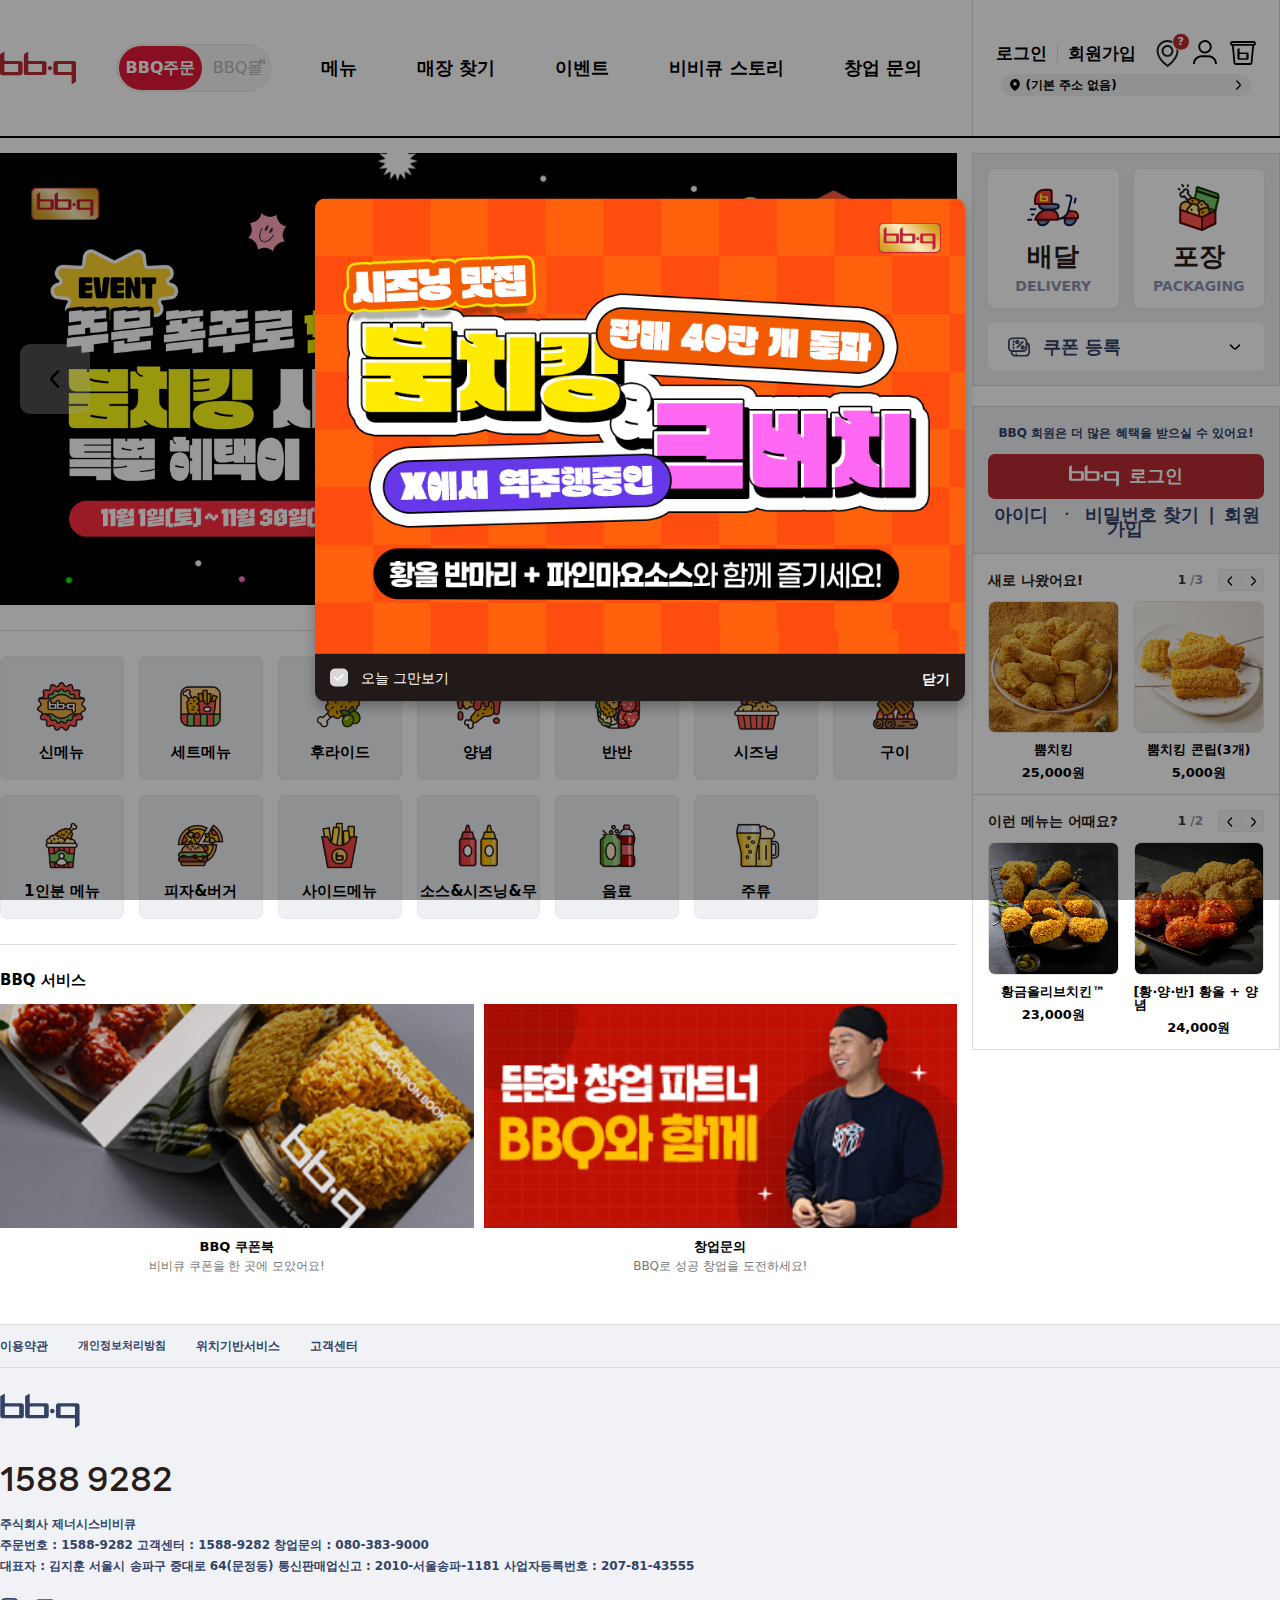
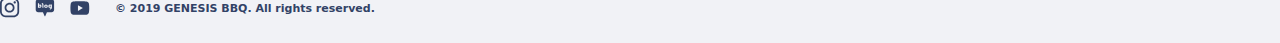
<file: index.html>
<!DOCTYPE html>
<html lang="ko">
<head>
  <meta charset="UTF-8">
  <meta name="viewport" content="width=device-width, initial-scale=1.0">
  <title>BBQ 치킨</title>
  <link rel="shortcut icon" href="./img/favicon.ico" type="image/x-icon">
  <link rel="stylesheet" href="./css/style.css">
  <link rel="stylesheet" href="./css/swiper-bundle.min.css">
  <link rel="stylesheet" href="./css/aos.css">
  <script src="./js/jquery-3.7.1.min.js"></script>
  <script src="./js/index.js" defer></script>
  <script src="./js/aos.js"></script>
</head>

<body>
  <!-- header -->
  <header>
    <div class="header_i">
      <button type="button" class="mobile-menu-toggle">
        <span class="line line1"></span>
        <span class="line line2"></span>
        <span class="line line3"></span>
      </button>
      <div class="logo">
        <div class="l_img">
          <a href="#">
            <img src="./img/imgi_1_logo-red.svg" alt="#">
          </a>
        </div>
        <div class="l_toggle">
          <div class="mall">BBQ주문</div>
          <div class="app">
            <div class="text">BBQ몰
              <div><img src="./img/down.svg" alt=""></div>
            </div>
          </div>
        </div>
      </div>
      <nav>
        <ul>
          <li><a href="#">메뉴</a></li>
          <li><a href="#">매장 찾기</a></li>
          <li><a href="#">이벤트</a></li>
          <li><a href="#">비비큐 스토리</a></li>
          <li><a href="#">창업 문의</a></li>
        </ul>
      </nav>
      <div class="info">
        <div class="info_i">
          <div class="l_top">
            <div class="lt_text">
              <a href="#">로그인</a>
              <div class="line"></div>
              <a href="#">회원가입</a>
            </div>
            <div class="lt_icon">
              <a href="#">
                <div class="icon i_1"><img src="./img/imgi_14_pin-black-line.svg" alt=""><span>?</span></div>
              </a>
              <a href="#">
                <div class="icon i_2"><img src="./img/imgi_15_human-black-line.svg" alt=""></div>
              </a>
              <a href="#">
                <div class="icon i_3"><img src="./img/imgi_16_basket-bbq-black.svg" alt=""></div>
              </a>
            </div>
          </div>
          <div class="l_bot">
            <a href="#">
              <div class="lb_icon i_1"><img src="./img/imgi_17_pin-black.svg" alt=""></div>
              <span>(기본 주소 없음)</span>
              <div class="lb_icon i_2"><img src="./img/free-icon-font-angle-small-right-3916869.svg" alt=""></div>
            </a>
          </div>
        </div>
      </div>
    </div>
  </header>
  <!-- //header -->
  <!-- popup -->
  <div class="popup_overlay">
    <div class="popup">
      <a href="#"><img src="./img/326913a50931fb107a0c745a9_2b86f1e2-94f1-40fb-bdda-f39bf14bb2fc.jpg" alt=""></a>
      <div class="pop_footer">

        <label class="pf_left">
          <input type="checkbox" id="no-look">
          <span class="check">
            <img src="./img/check-white.svg" alt="">
          </span>
          <span>오늘 그만보기</span>
        </label>

        <div class="pf_right">
          <span>닫기</span>
        </div>
      </div>
    </div>
  </div>
  <!-- //popup -->
  <!-- aside -->
  <div class="overlay"></div>
  <aside>
    <div class="aside_i">
      <div class="ai_top">
        <div class="t_left">
          <a href="#">
            <div class="tl_icon i_1"><img src="./img/imgi_17_pin-black.svg" alt="" style="width: 12px;height: 12px;">
            </div>
            <span>(기본 주소 없음)</span>
            <div class="tl_icon i_2"><img src="./img/free-icon-font-angle-small-right-3916869.svg" alt=""
                style="width: 18px;"></div>
          </a>
        </div>
        <div class="close">
          <img src="./img/imgi_18_close-black.svg" alt="" style="width: 13px;">
        </div>
      </div>
      <div class="ai_mid">
        <a href="#" class="left">
          <div><img src="./img/imgi_19_delivery-bike.svg" alt="" class="img1"></div>
          <h2>배달</h2>
          <span>DELIVERY</span>
        </a>
        <a href="#" class="right">
          <div><img src="./img/imgi_20_chicken-packaging.svg" alt="" class="img2"></div>
          <h2>포장</h2>
          <span>PACKAGING</span>
        </a>
      </div>
      <div class="ai_bot">
        <div class="aib_box">
          <a class="t">
            <img src="./img/imgi_20_chicken-packaging.svg" alt="">
            <span>메뉴</span>
          </a>
          <a class="b">
            <img src="./img/imgi_21_bbq-store.svg" alt="">
            <span>매장 찾기</span>
          </a>
        </div>
        <div class="aib_box">
          <a class="t">
            <img src="./img/imgi_22_1.png" alt="">
            <span>마이 페이지</span>
          </a>
          <a class="b">
            <img src="./img/imgi_23_3.png" alt="">
            <span>쿠폰</span>
          </a>
        </div>
        <div class="aib_box">
          <a class="t">
            <img src="./img/imgi_24_5.png" alt="">
            <span>창업정보</span>
          </a>
          <a class="b">
            <img src="./img/imgi_25_6.png" alt="">
            <span>이용안내</span>
          </a>
        </div>
        <div class="login">
          <a href="#">로그인</a>
          <a href="#">회원가입</a>
        </div>
      </div>
    </div>
    <div class="footer">
      <div class="footer_i">
        <div class="t">
          <div class="icon"><img src="./img/imgi_26_phone-filled-primary.svg" alt="" style="width: 20px;"></div>
          <div class="text">
            <span>전화주문</span>
            <span>1588-9282</span>
          </div>
        </div>
        <span>Copyright 2019 Ⓒ GENESIS BBQ</span>
      </div>
    </div>
  </aside>
  <!-- //aside -->
  <!-- main -->
  <main>
    <div class="main_i">
      <div class="m_left">
        <div class="ml_top">
          <div class="slider-container">
            <div class="slider-wrapper">
              <div class="slide">
                <a href="#">
                  <picture>
                    <source media="(max-width: 800px)"
                      srcset="./img/imgi_7_326913a50931fb107a0c74571_34534f93-9dde-4972-8fc5-c052a028ea37.png">
                    <img src="./img/imgi_2_326913a50931fb107a0c74572_d1530e12-5c2d-4ad0-9ca0-ae54cdcb9935.png"
                      alt="배너 1">
                  </picture>
                </a>
              </div>

              <div class="slide">
                <a href="#">
                  <picture>
                    <source media="(max-width: 800px)"
                      srcset="./img/imgi_8_326913a50931fb107a0c7456d_d38b691f-feff-404e-9d41-74cc20d3928b.png">
                    <img src="./img/imgi_3_326913a50931fb107a0c7456e_32ca1467-48ad-4bd6-a6f6-6c039b98122c.png"
                      alt="배너 2">
                  </picture>
                </a>
              </div>

              <div class="slide">
                <a href="#">
                  <picture>
                    <source media="(max-width: 800px)"
                      srcset="./img/imgi_9_326913a50931fb107a0c7456f_d0f05558-6742-4498-9227-5db800c68543.png">
                    <img src="./img/imgi_4_326913a50931fb107a0c74570_e9157550-a7e8-427a-a1e3-7b8faff53fdd.png"
                      alt="배너 3">
                  </picture>
                </a>
              </div>

              <div class="slide">
                <a href="#">
                  <picture>
                    <source media="(max-width: 800px)"
                      srcset="./img/imgi_10_326913a50931fb107a0c74573_82b09b10-a2cc-40b0-a8b2-3fefa10f8825.png">
                    <img src="./img/imgi_5_326913a50931fb107a0c74574_626c9fee-98f2-4a30-b5fb-457338ce6aa5.png"
                      alt="배너 4">
                  </picture>
                </a>
              </div>
            </div>

            <button type="button" class="slider-arrow prev">
              <img src="./img/free-icon-font-angle-small-left-3916892.svg" alt="이전">
            </button>

            <button type="button" class="slider-arrow next">
              <img src="./img/free-icon-font-angle-small-right-3916869.svg" alt="다음">
            </button>

            <div class="slider-dots">
              <button type="button" class="dot active" data-slide="0"></button>
              <button type="button" class="dot" data-slide="1"></button>
              <button type="button" class="dot" data-slide="2"></button>
              <button type="button" class="dot" data-slide="3"></button>
            </div>
          </div>
        </div>
        <div class="line"></div>
        <div class="ml_mid">
          <a href="#" class="itembox">
            <div class="item">
              <figure><img src="./img/imgi_27_new.png" alt=""></figure>
              <p>신메뉴</p>
            </div>
          </a>
          <a href="#" class="itembox">
            <div class="item">
              <figure><img src="./img/imgi_28_set.png" alt=""></figure>
              <p>세트메뉴</p>
            </div>
          </a>
          <a href="#" class="itembox">
            <div class="item">
              <figure><img src="./img/imgi_29_5688e109a6c1016fd6e2a9219_6f1bbdd2-1c5d-4070-9638-671b0f1a4d22.png"
                  alt="">
              </figure>
              <p>후라이드</p>
            </div>
          </a>
          <a href="#" class="itembox">
            <div class="item">
              <figure><img src="./img/imgi_30_5688e109a6c1016fd6e2a921a_58d9fb8a-9a7c-4562-a949-13efb704df8c.png"
                  alt="">
              </figure>
              <p>양념</p>
            </div>
          </a>
          <a href="#" class="itembox">
            <div class="item">
              <figure><img src="./img/imgi_31_5688e109a6c1016fd6e2a921b_e036e908-0864-4343-8fd3-fe734d88f702.png"
                  alt="">
              </figure>
              <p>반반</p>
            </div>
          </a>
          <a href="#" class="itembox">
            <div class="item">
              <figure><img src="./img/imgi_32_seez.png" alt=""></figure>
              <p>시즈닝</p>
            </div>
          </a>
          <a href="#" class="itembox">
            <div class="item">
              <figure><img src="./img/imgi_33_gu2.png" alt=""></figure>
              <p>구이</p>
            </div>
          </a>
          <a href="#" class="itembox">
            <div class="item">
              <figure><img src="./img/imgi_34_1inmenu.png" alt=""></figure>
              <p>1인분 메뉴</p>
            </div>
          </a>
          <a href="#" class="itembox">
            <div class="item">
              <figure><img src="./img/imgi_35_bugerpizza.png" alt=""></figure>
              <p>피자&버거</p>
            </div>
          </a>
          <a href="#" class="itembox">
            <div class="item">
              <figure><img src="./img/imgi_36_side.png" alt=""></figure>
              <p>사이드메뉴</p>
            </div>
          </a>
          <a href="#" class="itembox">
            <div class="item">
              <figure><img src="./img/imgi_37_69ed0650144a11ad2867a0a03_eab72883-702a-4402-a6e0-c39611e3f723.png"
                  alt="">
              </figure>
              <p>소스&시즈닝&무</p>
            </div>
          </a>
          <a href="#" class="itembox">
            <div class="item">
              <figure><img src="./img/imgi_38_drink.png" alt=""></figure>
              <p>음료</p>
            </div>
          </a>
          <a href="#" class="itembox">
            <div class="item">
              <figure><img src="./img/imgi_39_beer.png" alt=""></figure>
              <p>주류</p>
            </div>
          </a>
        </div>
        <div class="line"></div>
        <div class="ml_bot">
          <span>BBQ 서비스</span>
          <div class="event">
            <a href="#" class="el_box">
              <div class="box">
                <figure><img src="./img/service-1.png" alt="#"></figure>
                <p>BBQ 쿠폰북</p>
                <span>비비큐 쿠폰을 한 곳에 모았어요!</span>
              </div>
            </a>
            <a href="#" class="er_box">
              <div class="box">
                <figure><img src="./img/service-2.png" alt="#"></figure>
                <p>창업문의</p>
                <span>BBQ로 성공 창업을 도전하세요!</span>
              </div>
            </a>
          </div>
        </div>
      </div>
      <div class="m_right">
        <div class="mr_top">
          <div class="mrt_top">
            <a href="#" class="left">
              <div><img src="./img/imgi_19_delivery-bike.svg" alt="" class="img1"></div>
              <h2>배달</h2>
              <span>DELIVERY</span>
            </a>
            <a href="#" class="right">
              <div><img src="./img/imgi_20_chicken-packaging.svg" alt="" class="img2"></div>
              <h2>포장</h2>
              <span>PACKAGING</span>
            </a>
          </div>
          <div class="mrt_bot">
            <div class="coupon">
              <div>
                <img src="./img/imgi_40_double-ticket-blue.svg" alt="" style="width: 22px;">
                <span>쿠폰 등록</span>
                <img src="./img/free-icon-font-angle-small-up-3916860.svg" alt="" style="width: 18px;">
              </div>
              <div class="coupon-dropdown-area">
                <div class="coupon-inner-box">
                  <img src="./img/ticket-123-blue-line.svg" alt="" style="width: 22px;">
                  <span>쿠폰번호 입력</span>
                  <img src="./img/free-icon-font-angle-small-right-3916869.svg" alt="" class="hover-arrow">
                </div>
              </div>
            </div>
          </div>
        </div>
        <div class="mr_bot">
          <div class="top">
            <span>BBQ 회원은 더 많은 혜택을 받으실 수 있어요!</span>
            <div class="login_button">
              <img src="./img/imgi_6_logo-white.svg" alt="" style="width: 50px;">
              <span>로그인</span>
            </div>
            <div class="id">
              <span>아이디</span>
              <span>ㆍ</span>
              <span>비밀번호 찾기</span>
              <span>|</span>
              <span>회원가입</span>
            </div>
          </div>
          <div class="mid">
            <div class="header">
              <span>새로 나왔어요!</span>
              <span class="counter"><b>1 </b>/3</span>
              <div class="btn">
                <button type="button" class="prev"><img src="./img/free-icon-font-angle-small-left-3916892.svg"
                    alt=""></button>
                <button type="button" class="next"><img src="./img/free-icon-font-angle-small-right-3916869.svg"
                    alt=""></button>
              </div>
            </div>
            <div class="body">
              <div class="slide-group active">
                <a href="#">
                  <div><img src="./img/imgi_41_d8d2c8e9074de0923a9353304_3e2414a2-a0b6-4641-9d98-437ce27f595d.png"
                      alt=""></div>
                  <span>뿜치킹</span>
                  <span>25,000원</span>
                </a>
                <a href="#">
                  <div><img src="./img/imgi_42_49e20f388febadcf1517bce0a_5264a59a-26e4-4806-b391-34bcb45639f0.png"
                      alt=""></div>
                  <span>뿜치킹 콘립(3개)</span>
                  <span>5,000원</span>
                </a>
              </div>
              <div class="slide-group">
                <a href="#">
                  <div><img src="./img/imgi_41_684105dd504441755191b4607_210e7513-b5c9-4b13-9cd6-8e8df7604002.png"
                      alt=""></div>
                  <span>BBQ 고추킹(2개)</span>
                  <span>9,000원</span>
                </a>
                <a href="#">
                  <div><img src="./img/imgi_42_563707b45550dcbd85be53b03_b60337a6-4988-4a48-8a54-f0be67e03e65.png"
                      alt=""></div>
                  <span>마라핫</span>
                  <span>28,000원</span>
                </a>
              </div>
              <div class="slide-group">
                <a href="#">
                  <div><img src="./img/imgi_41_710b1ac2649e390cfd43d3d05_aaf15806-67ad-4e9e-906f-6a86c70f3dbf.png"
                      alt=""></div>
                  <span>BBQ 맛탕</span>
                  <span>4,000원</span>
                </a>
                <a href="#">
                  <div><img src="./img/imgi_42_49e20f388febadcf1517bce00_bfc40807-8a52-4c26-8e38-4925800f7302.png"
                      alt=""></div>
                  <span>땡쇼크</span>
                  <span>25,000원</span>
                </a>
              </div>
            </div>
          </div>

          <div class="bot">
            <div class="header">
              <span>이런 메뉴는 어때요?</span>
              <span class="counter"><b>1 </b>/2</span>
              <div class="btn">
                <button type="button" class="prev"><img src="./img/free-icon-font-angle-small-left-3916892.svg"
                    alt=""></button>
                <button type="button" class="next"><img src="./img/free-icon-font-angle-small-right-3916869.svg"
                    alt=""></button>
              </div>
            </div>
            <div class="body">
              <div class="slide-group active">
                <a href="#">
                  <div><img src="./img/imgi_43_5688e109a6c1016fd6e2a921c_bd8a8660-ef02-441d-961e-dfd0576dd801.png"
                      alt=""></div>
                  <span>황금올리브치킨™</span>
                  <span>23,000원</span>
                </a>
                <a href="#">
                  <div><img src="./img/imgi_44_352b5b6b5ac46d42a80e3e004_7d6a4965-a583-429e-88b7-4c61a4bea932.png"
                      alt=""></div>
                  <span>[황·양·반] 황올 + 양념</span>
                  <span>24,000원</span>
                </a>
              </div>
              <div class="slide-group">
                <a href="#">
                  <div><img src="./img/imgi_43_49e20f388febadcf1517bce02_8800ab3b-636f-4b52-aa7d-699178ac3b1f.png"
                      alt=""></div>
                  <span>자메이카 통다리구이</span>
                  <span>24,000원</span>
                </a>
                <a href="#">
                  <div><img src="./img/imgi_44_5688e109a6c1016fd6e2a9225_5cb6a133-6044-45ee-bd0a-e799ab03fa6b.png"
                      alt=""></div>
                  <span>자메이카 소떡만나치킨</span>
                  <span>24,000원</span>
                </a>
              </div>
            </div>
          </div>
        </div>
      </div>
    </div>
  </main>
  <!-- //main -->
  <footer>
    <div class="fnav">
      <div class="fnav_i">
        <ul>
          <li><a href="#">이용약관</a></li>
          <li><a href="#">개인정보처리방침</a></li>
          <li><a href="#">위치기반서비스</a></li>
          <li><a href="#">고객센터</a></li>
        </ul>
      </div>
    </div>
    <div class="footer_i">
      <img src="./img/imgi_11_logo-blue.svg" alt="">
      <h1>1588 9282</h1>

      <span class="footer-info-pc">주식회사 제너시스비비큐 <br>
        주문번호 : 1588-9282 고객센터 : 1588-9282 창업문의 : 080-383-9000 <br>
        대표자 : 김지훈 서울시 송파구 중대로 64(문정동) 통신판매업신고 : 2010-서울송파-1181 사업자등록번호 : 207-81-43555 <br>
      </span>

      <span class="footer-info-mobile">
        주식회사 제너시스비비큐 <br>
        주문번호 : 1588-9282 고객센터 : 1588-9282 <br> 창업문의 : 080-383-9000 <br>
        대표자 : 김지훈 서울시 송파구 중대로 64(문정동) <br> 통신판매업신고 : 2010-서울송파-1181 <br> 사업자등록번호 : 207-81-43555
      </span>

      <div class="footer_bot">
        <div class="sns">
          <a href="#"><img src="./img/imgi_45_instagram-blue.svg" alt=""></a>
          <a href="#"><img src="./img/imgi_46_naverblog-blue.svg" alt=""></a>
          <a href="#"><img src="./img/imgi_47_youtube-blue.svg" alt=""></a>
        </div>
        <span>© 2019 GENESIS BBQ. All rights reserved.</span>
      </div>
    </div>
  </footer>

  <script src="./js/swiper-bundle.min.js"></script>
</body>

</html>
</file>
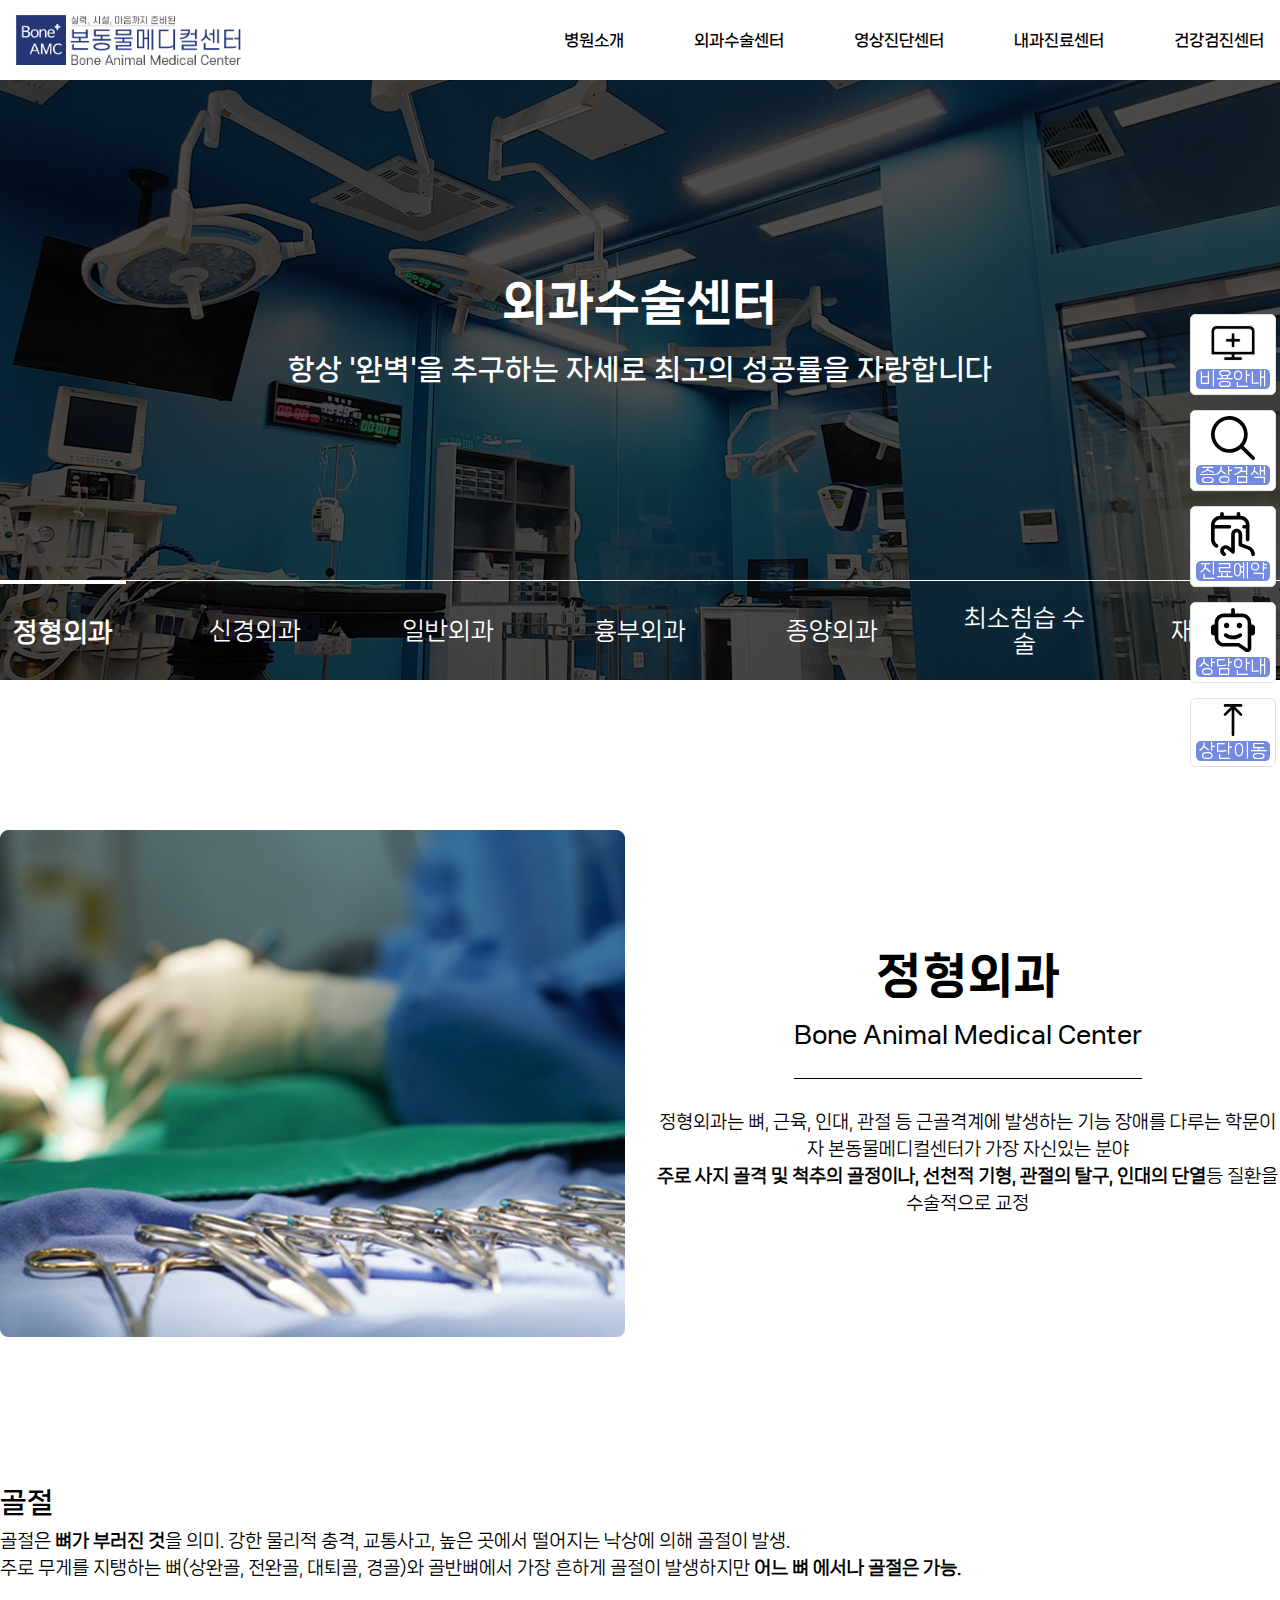
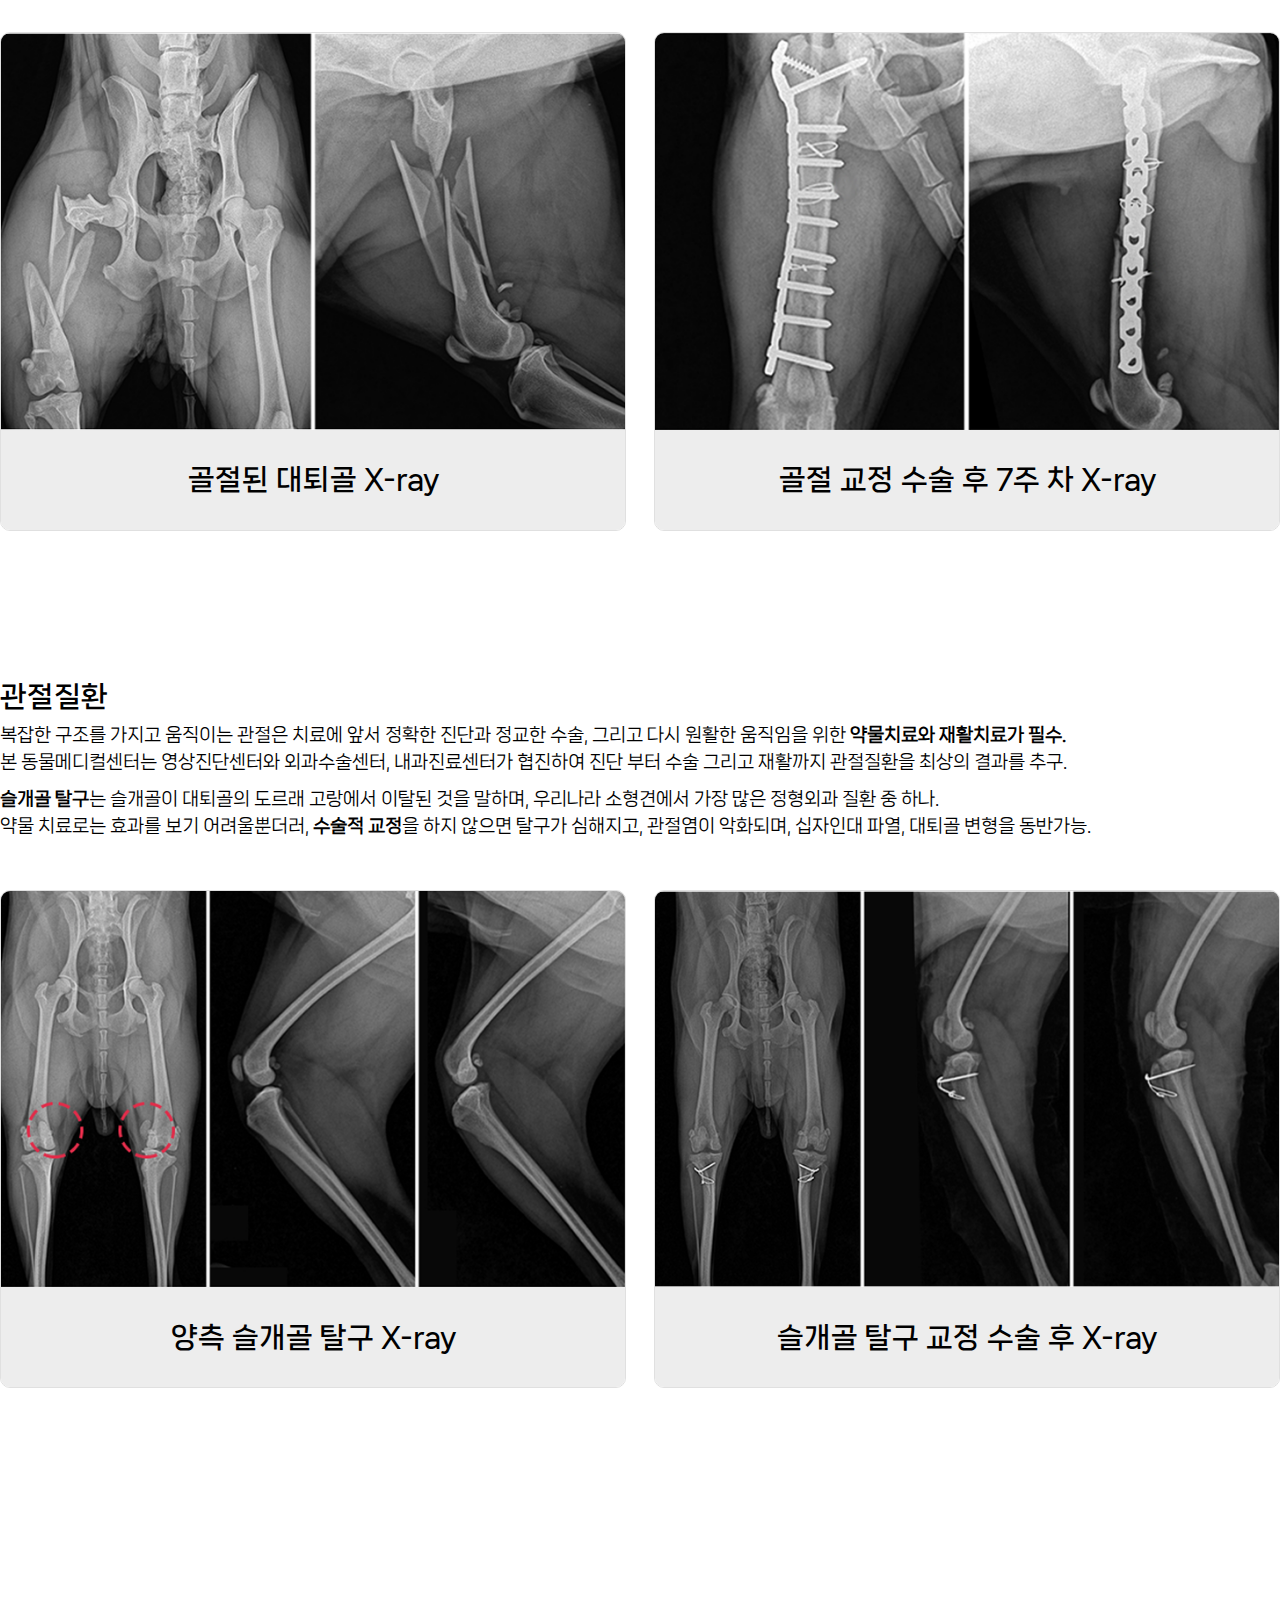
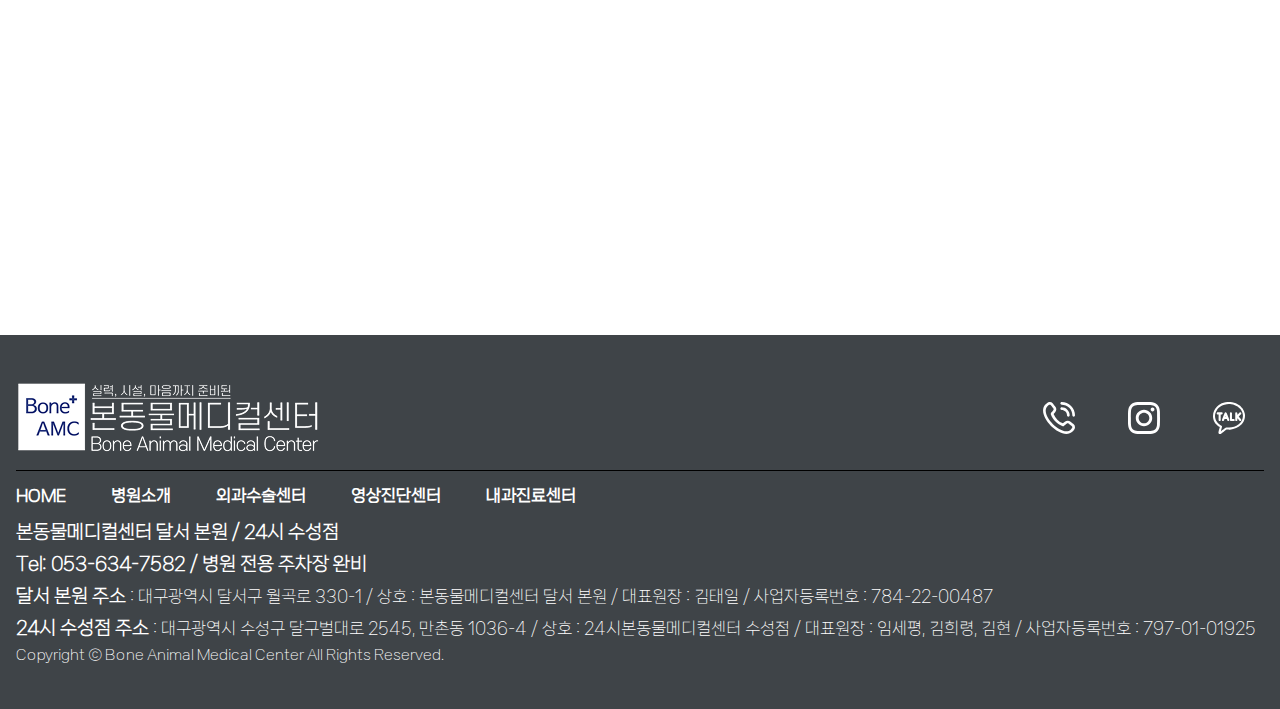
<file: sub/sub1.html>
<!DOCTYPE html>
<html lang="ko">

<head>
  <meta charset="UTF-8">
  <meta name="viewport" content="width=device-width, initial-scale=1.0">
  <title>외과수술센터</title>
  <link rel="stylesheet" href="../css/sub1.css">
</head>

<body>
  <!-- header -->
  <header>
    <div class="header_i">
      <div class="logo">
        <a href="#">
          <figure>
            <img src="../img/logo.png" alt="logo">
          </figure>
        </a>
      </div>
      <nav>
        <ul>
          <li><a href="#">병원소개</a></li>
          <li><a href="#">외과수술센터</a></li>
          <li><a href="#">영상진단센터</a></li>
          <li><a href="#">내과진료센터</a></li>
          <li><a href="#">건강검진센터</a></li>
        </ul>
      </nav>
      <div class="ham">
        <div class="ham_i">
          <span class="line"></span>
          <span class="line"></span>
          <span class="line"></span>
        </div>
      </div>
    </div>
  </header>
  <!-- //header -->
  <!-- aside -->
  <aside>
    <div class="sidebox">
      <div class="box">
        <a href="#">
          <figure>
            <img src="../img/svg/side_1.svg" alt="s1">
          </figure>
          <span>비용안내</span>
        </a>
      </div>
      <div class="box">
        <a href="#">
          <figure>
            <img src="../img/svg/side_2.svg" alt="s2">
          </figure>
          <span>증상검색</span>
        </a>
      </div>
      <div class="box">
        <a href="#">
          <figure>
            <img src="../img/svg/side_3.svg" alt="s3">
          </figure>
          <span>진료예약</span>
        </a>
      </div>
      <div class="box">
        <a href="#">
          <figure>
            <img src="../img/svg/side_4.svg" alt="s4">
          </figure>
          <span>상담안내</span>
        </a>
      </div>
      <div class="box">
        <a href="#">
          <figure>
            <img src="../img/svg/side_5.svg" alt="s5">
          </figure>
          <span>상단이동</span>
        </a>
      </div>
    </div>
  </aside>
  <!-- //aside -->
  <!-- banner -->
  <section class="banner">
    <div class="banner_bg">
      <div class="banner_text">
        <h1>외과수술센터</h1>
        <h3>항상 '완벽'을 추구하는 자세로 최고의 성공률을 자랑합니다</h3>
      </div>
      <div class="banner_i">
        <div class="banner_nav">
          <ul>
            <li><a href="#">정형외과</a></li>
            <li><a href="#">신경외과</a></li>
            <li><a href="#">일반외과</a></li>
            <li><a href="#">흉부외과</a></li>
            <li><a href="#">종양외과</a></li>
            <li><a href="#">최소침습 수술</a></li>
            <li><a href="#">재활치료</a></li>
          </ul>
        </div>
      </div>
    </div>
  </section>
  <!-- //banner -->
  <!-- intro -->
  <section class="intro">
    <div class="intro_i">
      <div class="intro_left">
        <figure>
          <img src="../img/sub/mainimg.png" alt="intro">
        </figure>
      </div>
      <div class="intro_right">
        <h1>정형외과</h1>
        <h4>Bone Animal Medical Center</h4>
        <p>정형외과는 뼈, 근육, 인대, 관절 등 근골격계에 발생하는 기능 장애를 다루는 학문이자 본동물메디컬센터가 가장 자신있는 분야<br><span>주로 사지 골격 및 척추의 골정이나, 선천적 기형,
            관절의 탈구, 인대의 단열</span>등 질환을 수술적으로 교정</p>
      </div>
    </div>
  </section>
  <!-- //intro -->
  <!-- main -->
  <main>
    <div class="main_i">
      <div class="fracture">
        <div class="frac_text">
          <h3>골절</h3>
          <p>골절은 <span>뼈가 부러진 것</span>을 의미. 강한 물리적 충격, 교통사고, 높은 곳에서 떨어지는 낙상에 의해 골절이 발생.<br>주로 무게를 지탱하는 뼈(상완골, 전완골, 대퇴골,
            경골)와 골반뼈에서 가장 흔하게 골절이 발생하지만 <span>어느 뼈 에서나 골절은 가능.</span></p>
        </div>
        <div class="frac_xray">
          <div class="xray">
            <figure>
              <img src="../img/sub/x-ray1.png" alt="x-ray1">
            </figure>
            <h3>골절된 대퇴골 X-ray</h3>
          </div>
          <div class="xray">
            <figure>
              <img src="../img/sub/x-ray2.png" alt="x-ray2">
            </figure>
            <h3>골절 교정 수술 후 7주 차 X-ray</h3>
          </div>
        </div>
      </div>
      <div class="joint">
        <div class="joint_text">
          <h3>관절질환</h3>
          <p>복잡한 구조를 가지고 움직이는 관절은 치료에 앞서 정확한 진단과 정교한 수술, 그리고 다시 원활한 움직임을 위한 <span>약물치료와 재활치료가 필수. </span><br> 본 동물메디컬센터는
            영상진단센터와 외과수술센터, 내과진료센터가 협진하여 진단 부터 수술 그리고 재활까지 관절질환을 최상의 결과를 추구.</p>
          <p><span>슬개골 탈구</span>는 슬개골이 대퇴골의 도르래 고랑에서 이탈된 것을 말하며, 우리나라 소형견에서 가장 많은 정형외과 질환 중 하나.<br>약물 치료로는 효과를 보기
            어려울뿐더러, <span>수술적 교정</span>을 하지 않으면 탈구가 심해지고, 관절염이 악화되며, 십자인대 파열, 대퇴골 변형을 동반가능.</p>
        </div>
        <div class="joint_xray">
          <div class="xray">
            <figure>
              <img src="../img/sub/x-ray3.png" alt="x-ray3">
            </figure>
            <h3>양측 슬개골 탈구 X-ray</h3>
          </div>
          <div class="xray">
            <figure>
              <img src="../img/sub/x-ray4.png" alt="x-ray5">
            </figure>
            <h3>슬개골 탈구 교정 수술 후 X-ray</h3>
          </div>
        </div>
        <div class="vid">
            <div class="vid_left"><iframe width="620" height="343" src="https://www.youtube.com/embed/j8xFGyCUA_A"
                title="우측 십자인대 수술 전" frameborder="0"
                allow="accelerometer; autoplay; clipboard-write; encrypted-media; gyroscope; picture-in-picture; web-share"
                referrerpolicy="strict-origin-when-cross-origin" allowfullscreen></iframe></div>
            <div class="vid_right"><iframe width="620" height="343" src="https://www.youtube.com/embed/sJO5ZlCjPKA"
                title="우측 십자인대 수술 후" frameborder="0"
                allow="accelerometer; autoplay; clipboard-write; encrypted-media; gyroscope; picture-in-picture; web-share"
                referrerpolicy="strict-origin-when-cross-origin" allowfullscreen></iframe></div>
        </div>
        </div>
      </div>
    </div>

  </main>
  <!-- //main -->

  <!-- footer -->
  <footer>
    <div class="footer_i">
      <div class="f_up">
        <div class="f_logo">
          <figure>
            <img src="../img/f_logo.png" alt="">
          </figure>
        </div>
        <div class="f_icon">
          <figure>
            <img src="../img/svg/footer_1.svg" alt="f1">
          </figure>
          <figure>
            <img src="../img/svg/footer_2.svg" alt="f2">
          </figure>
          <figure>
            <img src="../img/svg/footer_3.svg" alt="f3">
          </figure>
        </div>
      </div>
      <div class="f_down">
        <div class="fnv">
          <ul>
            <li><a href="">HOME</a></li>
            <li><a href="">병원소개</a></li>
            <li><a href="">외과수술센터</a></li>
            <li><a href="">영상진단센터</a></li>
            <li><a href="">내과진료센터</a></li>
          </ul>
        </div>
        <div class="f_text">
          <p>본동물메디컬센터 달서 본원 / 24시 수성점</p>
          <p>Tel: 053-634-7582 / 병원 전용 주차장 완비</p>
          <p>달서 본원 주소 <span>: 대구광역시 달서구 월곡로 330-1 / 상호 : 본동물메디컬센터 달서 본원 / 대표원장 : 김태일 / 사업자등록번호 : 784-22-00487</span></p>
          <p>24시 수성점 주소 <span> : 대구광역시 수성구 달구벌대로 2545, 만촌동 1036-4 / 상호 : 24시본동물메디컬센터 수성점 / 대표원장 : 임세평, 김희령, 김현 / 사업자등록번호
              : 797-01-01925</span></p>
          <span>Copyright ⓒ Bone Animal Medical Center All Rights Reserved.</span>
        </div>
      </div>
    </div>
  </footer>
  <!-- //footer -->
  <div class="mficon">
    <figure>
      <img src="../img/svg/footer_5.svg" alt="mf1">
    </figure>
    <figure>
      <img src="../img/svg/footer_1.svg" alt="mf1">
    </figure>
    <figure>
      <img src="../img/svg/footer_2.svg" alt="mf1">
    </figure>
    <figure>
      <img src="../img/svg/footer_3.svg" alt="mf1">
    </figure>
    <figure>
      <img src="../img/svg/footer_4.svg" alt="mf5">
    </figure>
  </div>



</body>

</html>
</file>
<file: css/style.css>
@import url(./reset.css);
@import url(./font.css);

* {
  font-family: Pretendard, -apple-system, BlinkMacSystemFont, system-ui, Roboto, Helvetica Neue, Segoe UI, Apple SD Gothic Neo, Noto Sans KR, Malgun Gothic, Apple Color Emoji, Segoe UI Emoji, Segoe UI Symbol, sans-serif;
  font-style: normal;
}

header {
  width: 100%;
  height: 138px;
  border-bottom: 2px solid #000;
}

.header_i {
  display: flex;
  flex-direction: row;
  width: 100%;
  max-width: 1280px;
  height: 100%;
  margin: auto;
  align-items: center;
  justify-content: space-between;
}

.mobile-menu-toggle {
  display: none;
  background: none;
  border: none;
  cursor: pointer;
  width: 30px;
  height: 30px;
  position: relative;
}

.mobile-menu-toggle .line {
  position: absolute;
  top: 50%;
  left: 50%;
  transform: translate(-50%, -50%);
  width: 18px;
  height: 2px;
  background-color: rgb(0, 0, 0);
  border-radius: 9999px;
  transition: all 0.3s;
}

.mobile-menu-toggle .line1 {
  transform: translate(-50%, -50%) translateY(-6px);
}

.mobile-menu-toggle .line3 {
  transform: translate(-50%, -50%) translateY(6px);
}

.header_i .logo {
  height: 100%;
  display: flex;
  flex-direction: row;
  align-items: center;
  gap: 40px;
  flex-shrink: 0;
}

.header_i .logo .l_img img {
  width: 76px;
  height: 34px;
}

.header_i .logo .l_toggle {
  width: 155px;
  height: 48px;
  border-radius: 3012px;
  background-color: rgb(246, 246, 246);
  border: 1px solid rgb(234, 234, 234);
  display: flex;
  align-items: center;
  padding: 2px;
  text-align: center;
  justify-content: space-between;
  font-size: 16px;
}

.header_i .logo .l_toggle .mall {
  width: 83px;
  border-radius: 3012px;
  font-weight: 600;
  height: 44px;
  line-height: 44px;
  background-color: rgb(227, 25, 55);
  color: #fff;
  cursor: pointer;
}

.header_i .logo .l_toggle .app {
  width: 60px;
  margin-left: 4px;
  color: rgb(181, 181, 181);
  font-weight: 500;
  cursor: pointer;
}

.header_i .logo .l_toggle .app .text {
  position: relative;
  line-height: 44px;
}

.header_i .logo .l_toggle .app .text div {
  position: absolute;
  right: 3px;
  top: 13px;
}

.header_i nav {
  display: flex;
  justify-content: center;
  align-items: center;
  height: 100px;
}

.header_i nav ul {
  display: flex;
  justify-content: center;
  flex-direction: row;
  gap: clamp(20px, 4.7vw, 60px);
}

.header_i nav ul li a {
  font-size: 18px;
  font-weight: 700;
  line-height: 1em;
  cursor: pointer;
}

.header_i .info {
  width: 308px;
  height: 100%;
  border-left: 1px solid rgb(221, 221, 221);
  border-right: 1px solid rgb(221, 221, 221);
  flex-shrink: 0;
}

.header_i .info .info_i {
  display: flex;
  flex-direction: column;
  width: 100%;
  align-items: center;
  justify-content: center;
  position: relative;
  padding: 0px 15px;
  height: 100%;
  gap: 7.5px;
}

.header_i .info .info_i .l_top {
  display: flex;
  flex-direction: row;
  gap: 17.5px;
  align-items: center;
}

.header_i .info .info_i .l_top .lt_text {
  display: flex;
  flex-direction: row;
  font-size: 17px;
  font-weight: 700;
  line-height: 1em;
  text-decoration: none;
  text-align: start;
  gap: 10px;
  height: 17px;
}

.header_i .info .info_i .l_top .lt_text .line {
  width: 1px;
  background-color: rgb(221, 221, 221);
}

.header_i .info .info_i .l_top .lt_icon {
  display: flex;
  flex-direction: row;
  gap: 12.5px;
}

.header_i .info .info_i .l_top .lt_icon .icon {
  position: relative;
}

.header_i .info .info_i .l_top .lt_icon .i_1 img {
  width: 27px;
  height: 27px;
  flex-shrink: 0
}

.header_i .info .info_i .l_top .lt_icon .i_2 img {
  width: 24px;
  height: 24px;
  flex-shrink: 0
}

.header_i .info .info_i .l_top .lt_icon .i_3 img {
  width: 26px;
  height: 26px;
  flex-shrink: 0
}

.header_i .info .info_i .l_top .lt_icon .icon span {
  border-radius: 50%;
  background-color: rgb(185, 44, 53);
  width: 18px;
  height: 18px;
  position: absolute;
  transform: translate(50%, -40%);
  right: 0px;
  top: 0px;
  display: flex;
  align-items: center;
  justify-content: center;
  color: #fff;
  font-weight: 700;
  font-size: 11px;
  line-height: 1em;
  border: 1px solid #fff;
  z-index: 1;
}

.header_i .info .info_i .l_bot {
  display: block;
  background-color: rgb(241, 242, 246);
  border-radius: 10px;
  padding: 5px 0px;
  width: 100%;
  max-width: 250px;
  position: relative;
  padding-left: 7.5px;
  padding-right: 10px;
}

.header_i .info .info_i .l_bot a {
  display: flex;
  flex-direction: row;
}

.header_i .info .info_i .l_bot a span {
  font-weight: 600;
  line-height: 1em;
  font-size: 12px;
}

.header_i .info .info_i .l_bot a .i_1 {
  margin-right: 5px;
}

.header_i .info .info_i .l_bot a .lb_icon img {
  width: 12px;
  height: 12px;
}

.header_i .info .info_i .l_bot a .i_2 {
  position: absolute;
  right: 5px;
  top: 11px;
  transform: translate(0%, -50%);
}

.header_i .info .info_i .l_bot a .i_2 img {
  width: 16px;
  height: 16px;
}

.popup_overlay {
  position: fixed;
  top: 0px;
  left: 0px;
  width: 100vw;
  height: 100vh;
  background-color: rgba(0, 0, 0, 0.4);
  z-index: 10000;
}

.popup_overlay .popup {
  width: 655px;
  border-radius: 10px;
  overflow: hidden;
  position: fixed;
  box-shadow: rgba(0, 0, 0, 0.25) 0px 6px 12px 0px;
  left: 50vw;
  top: 50vh;
  transform: translate(-50%, -50%);
  z-index: 100;
  width: calc(-40px + 100vw);
  max-width: 650px;
}

.popup_overlay .popup .pop_footer {
  height: 48px;
  display: flex;
  box-sizing: border-box;
  justify-content: space-between;
  align-items: center;
  background-color: rgb(34, 26, 24);
}

.popup_overlay .popup .pop_footer .pf_left {
  cursor: pointer;
  display: flex;
  flex-direction: row;
  gap: 13px;
  align-items: center;
  padding: 15px;
}

.popup_overlay .popup .pop_footer .pf_left input[type="checkbox"] {
  display: none;
}

.popup_overlay .popup .pop_footer .pf_left .check {
  width: 18px;
  height: 18px;
  background: rgb(217, 217, 217);
  border: 2px solid rgb(217, 217, 217);
  border-radius: 5px;
  display: flex;
  justify-content: center;
  align-items: center;
}

.popup_overlay .popup .pop_footer .pf_left input[type="checkbox"]:checked+.check {
  background-color: rgb(185, 44, 53);
  /* 빨간색 */
  border: 2px solid rgb(185, 44, 53);
}

.popup_overlay .popup .pop_footer .pf_left .check img {
  width: 10px;
  height: 10px;
}

.popup_overlay .popup .pop_footer .pf_left span {
  color: rgb(255, 255, 255);
  font-size: 14px;
  font-weight: 400;
  line-height: 1em;
}

.popup_overlay .popup .pop_footer .pf_right {
  height: 100%;
  padding: 15px;
  cursor: pointer;
}

.popup_overlay .popup .pop_footer .pf_right span {
  color: rgb(255, 255, 255);
  font-size: 14px;
  font-weight: 600;
  line-height: 1em;
}

aside {
  width: 300px;
  height: 100vh;
  background-color: #fff;
  z-index: 9999;
  position: fixed;
  display: flex;
  flex-direction: column;
  justify-content: space-between;
  top: 0;
  left: 0;

  transform: translateX(-100%);
  transition: transform 0.3s ease-in-out;
}

aside.active {
  transform: translateX(0);
}

.overlay {
  display: none;
  position: fixed;
  top: 0;
  left: 0;
  width: 100%;
  height: 100%;
  background-color: rgba(0, 0, 0, 0.5);
  z-index: 9998;
  opacity: 0;
  transition: opacity 0.3s;
}

.overlay.active {
  display: block;
  opacity: 1;
}

aside .aside_i {
  width: 100%;
  padding: 0 15px;
  flex: 1;
  display: flex;
  flex-direction: column;
  overflow: hidden;
}

aside .aside_i .ai_top {
  height: 55px;
  display: flex;
  flex-direction: row;
  align-items: center;
  justify-content: space-between;
}

aside .aside_i .ai_top .t_left {
  display: block;
  background-color: rgb(241, 242, 246);
  border-radius: 10px;
  padding: 5px 0px;
  width: 225px;
  height: 22px;
  position: relative;
  padding: 0 7.5px;
  align-content: center;
  ;
  margin-left: 5px;
}

aside .aside_i .ai_top .t_left a {
  display: flex;
  width: 100%;
  flex-direction: row;
  align-items: center;
  justify-content: space-between;
  padding: 0px;
}

aside .aside_i .ai_top .t_left a span {
  font-size: 12px;
  font-weight: 600;
  line-height: 1em;
}

aside .aside_i .ai_top .close {
  margin-right: 6px;
}

aside .aside_i .ai_mid {
  height: 102px;
  display: flex;
  flex-direction: row;
  justify-content: space-between;
  gap: 15px;
}

aside .aside_i .ai_mid a {
  flex: 1;
  height: 100%;
  text-align: center;
  align-content: center;
  justify-items: center;
  padding: 10px 0px 12.5px;
  border-radius: 7px;
  border: 1px solid rgb(221, 221, 221);
  background-color: rgb(255, 255, 255);
}

aside .aside_i .ai_mid a div {
  width: 36px;
  height: 36px;
}

aside .aside_i .ai_mid a div img {
  width: 36px;
  height: 36px;
}

aside .aside_i .ai_mid a h2 {
  margin-top: 5px;
  font-size: 19px;
  font-weight: 800;
  line-height: 1em;
  color: rgb(40, 29, 25);
}

aside .aside_i .ai_mid a span {
  font-size: 12px;
  font-weight: 600;
  line-height: 1em;
  color: rgb(142, 147, 173);
}

aside .aside_i .ai_bot {
  margin-top: 17.5px;
  flex: 1;
  overflow-y: scroll;
  margin-right: -15px;
  padding-right: 10px;
}

aside .aside_i .ai_bot .aib_box {
  border-top: 1px solid rgb(221, 221, 221);
  padding: 17.5px 0;
  display: flex;
  flex-direction: column;
  gap: 15px;
}

aside .aside_i .ai_bot .aib_box a {
  display: flex;
  flex-direction: row;
  gap: 10px;
  align-items: center;
}

aside .aside_i .ai_bot .aib_box a img {
  width: 22px;
  height: 22px;
}

aside .aside_i .ai_bot .aib_box a span {
  font-size: 16px;
  font-weight: 600;
  line-height: 1em;
}

aside .aside_i .ai_bot .login {
  border-top: 1px solid rgb(221, 221, 221);
  padding-top: 17.5px;
  display: flex;
  flex-direction: row;
  gap: 15px;
  color: rgb(119, 119, 119);
  font-size: 13px;
  font-weight: 600;
  line-height: 1em;
}

aside .footer {
  height: 122px;
  padding: 15px;
  background-color: rgb(185, 44, 53);
  align-content: center;
  flex-shrink: 0;
}

aside .footer .footer_i {
  display: flex;
  flex-direction: column;
  gap: 20px;
}

aside .footer .footer_i .t {
  display: flex;
  flex-direction: row;
  gap: 12.5px;
  align-items: center;
}

aside .footer .footer_i .t .icon {
  width: 45px;
  height: 45px;
  border-radius: 1000px;
  display: flex;
  justify-content: center;
  align-items: center;
  background-color: rgb(255, 255, 255);
}

aside .footer .footer_i .t .text {
  display: flex;
  flex-direction: column;
  gap: 5px;
}

aside .footer .footer_i .t .text span {
  color: rgb(255, 255, 255);
  font-size: 14px;
  font-weight: 600;
  line-height: 1em;
}

aside .footer .footer_i .t .text span:last-of-type {
  font-size: 20px;
  font-weight: 700;
}

aside .footer .footer_i>span {
  color: rgb(255, 255, 255);
  font-size: 12px;
  font-weight: 600;
  line-height: 1em;
  opacity: 0.5;
}

main {
  width: 100%;
}

main .main_i {
  max-width: 1280px;
  width: 100%;
  display: flex;
  flex-direction: row;
  margin: 15px auto;
}

main .main_i .m_left {
  display: flex;
  flex-direction: column;
  padding-right: 15px;
  flex: 1;
  min-width: 0;
  gap: 25px;
}

main .main_i .m_left .ml_top {
  width: 100%;
}

.slide picture {
  display: block;
  width: 100%;
  height: 100%;
}

.slide picture img {
  width: 100%;
  height: 100%;
  object-fit: cover;
}

main .main_i .line {
  display: block;
  overflow: hidden;
  pointer-events: none;
  box-sizing: border-box;
  width: 100%;
  height: 1px;
  background-color: rgb(221, 221, 221);
  opacity: 1;
}

main .main_i .ml_mid {
  display: grid;
  grid-template-columns: repeat(7, 1fr);
  gap: 15px;
  width: 100%;
}

main .main_i .ml_mid .itembox {
  width: 100%;
  aspect-ratio: 1 / 1;
  border: 1px solid rgb(229, 232, 239);
  background-color: rgb(239, 240, 244);
  border-radius: 7px;

  display: flex;
  justify-content: center;
  align-items: center;
  min-width: 0;
  overflow: hidden;
  transition: 0.2s;
}

main .main_i .ml_mid .itembox:hover {
  box-shadow: rgb(185, 44, 53) 0px 0px 0px 2px;
  transform: translateY(-5px);
}


main .main_i .ml_mid .itembox .item {
  display: flex;
  flex-direction: column;
  justify-content: center;
  align-items: center;
  width: 100%;
  height: 100%;
  gap: 8px;
}

main .main_i .ml_mid .itembox .item p {
  font-size: 15px;
  font-weight: 600;
  line-height: 1em;
}

main .main_i .ml_mid .itembox .item figure {
  width: auto;
  flex: 0 1 auto;
  min-height: 0;
  min-width: 0;
  display: flex;
  align-items: center;
  justify-content: center;
  margin: 0;
}

main .main_i .ml_mid .itembox .item figure img {
  width: 100%;
  max-width: 61px;
  height: auto;
  max-height: 100%;
  display: block;
  object-fit: contain;
}

main .main_i .m_left .ml_bot>span {
  font-size: 15px;
  font-weight: 600;
  line-height: 1em;
}

main .main_i .m_left .ml_bot .event {
  margin-top: 15px;
  display: flex;
  gap: 10px;
}

main .main_i .m_left .ml_bot .event .el_box,
.er_box {
  flex: 1;
  display: block;
  min-width: 0;
}

main .main_i .m_left .ml_bot .event .box {
  text-align: center;
}

main .main_i .m_left .ml_bot .event .box figure {
  width: 100%;
  height: auto;
  overflow: hidden;
}


main .main_i .m_left .ml_bot .event .box figure img {
  width: 100%;
  height: 100%;
  max-height: 224px;
  object-fit: cover;
  transition: 0.3s;
}

main .main_i .m_left .ml_bot .event .box:hover figure img {
  transform: scale(1.1);
}

main .main_i .m_left .ml_bot .event .box p {
  margin-top: 12.5px;
  margin-bottom: 2px;
  font-size: 13px;
  font-weight: 600;
  line-height: 1em;
}

main .main_i .m_left .ml_bot .event .box span {
  font-size: 12px;
  font-weight: 500;
  line-height: 1em;
  color: #777;
}

main .main_i .m_right {
  width: 308px;
  flex-shrink: 0;
}

main .main_i .m_right .mr_top {
  width: 100%;
  border: 1px solid rgb(221, 221, 221);
  background-color: rgb(239, 240, 244);
}

main .main_i .m_right .mr_top .mrt_top {
  display: flex;
  flex-direction: row;
  padding: 15px;
  gap: 15px;
}

main .main_i .m_right .mr_top .mrt_top .left,
.mrt_top .right {
  flex: 1 1;
  display: flex;
  flex-direction: column;
  align-items: center;
  padding: 15px 0px;
  border-radius: 7px;
  box-shadow: rgba(197, 200, 211, 0.2) 0px 1px 5px 0px;
  background-color: rgb(255, 255, 255);
  box-sizing: border-box;
  cursor: pointer;
  transition: box-shadow 0.2s;
}

main .main_i .m_right .mr_top .mrt_top .left:hover {
  box-shadow: rgb(185, 44, 53) 0px 0px 0px 3px;
}

main .main_i .m_right .mr_top .mrt_top .right:hover {
  box-shadow: rgb(185, 44, 53) 0px 0px 0px 3px;
}

main .main_i .m_right .mr_top .mrt_top a .img1 {
  width: 52px;
  height: 47px;
}

main .main_i .m_right .mr_top .mrt_top a .img2 {
  width: 47px;
  height: 47px;
}

main .main_i .m_right .mr_top .mrt_top a h2 {
  margin-top: 12px;
  font-size: 26px;
  font-weight: 800;
  font-stretch: normal;
  font-style: normal;
  line-height: 1em;
  letter-spacing: normal;
  text-align: center;
  color: rgb(40, 29, 25);
}

main .main_i .m_right .mr_top .mrt_top a span {
  margin-top: 10px;
  font-size: 14px;
  font-weight: 700;
  white-space: nowrap;
  font-stretch: normal;
  font-style: normal;
  line-height: 1em;
  letter-spacing: normal;
  text-align: center;
  color: rgb(142, 147, 173);
}

.m_right .mr_top .mrt_bot {
  padding: 0px 15px 15px;
}

.m_right .mr_top .mrt_bot .coupon {
  background-color: #ffffff;
  border-radius: 5px;
  position: relative;
}

.m_right .mr_top .mrt_bot .coupon>div:first-child {
  display: flex;
  align-items: center;
  padding: 12.5px 20px;
  cursor: pointer;
  position: relative;
}

.m_right .mr_top .mrt_bot .coupon>div:first-child span {
  color: rgb(50, 66, 102);
  font-size: 18px;
  font-weight: 600;
  line-height: 1em;
  margin-left: 12.5px;
}

.m_right .mr_top .mrt_bot .coupon>div:first-child img:last-of-type {
  margin-left: auto;
  transform: rotate(180deg);
}

.m_right .mr_top .mrt_bot .coupon > div:nth-child(2) {
  display: none;
  position: absolute;
  top: 100%;
  left: 0;
  right: 0;
  z-index: 10;
  background-color: #ffffff;
  border-radius: 0 0 5px 5px;

  padding: 5px 10px 15px; 
}

.m_right .mr_top .mrt_bot .coupon.active > div:nth-child(2) {
  display: block;
  justify-items: center;
}

.m_right .mr_top .mrt_bot .coupon .coupon-inner-box {
  width: 100%;
  height: 37px;
  display: flex;
  align-items: center;
  border-radius: 5px;
  cursor: pointer;
  background-color: transparent;
  transition: background-color 0.2s;
  box-sizing: border-box;
  padding: 0 10px;
}

.m_right .mr_top .mrt_bot .coupon .coupon-inner-box:hover {
  background-color: #f5f6f8;
}

.m_right .mr_top .mrt_bot .coupon .coupon-inner-box span {
  margin-left: 12.5px;
  
  font-size: 14px;
  font-weight: 600;
  color: rgb(50, 66, 102);
}

.m_right .mr_top .mrt_bot .coupon .coupon-inner-box .hover-arrow {
  margin-left: auto;
  width: 18px;
  opacity: 0;
  transition: opacity 0.2s;
}

.m_right .mr_top .mrt_bot .coupon .coupon-inner-box:hover .hover-arrow {
  opacity: 1;
}

.m_right .mr_top .mrt_bot .coupon>div:nth-child(2) span {
  color: rgb(50, 66, 102);
  font-size: 14px;
  font-weight: 600;
  line-height: 1em;
  margin-left: 12.5px;
}

.m_right .mr_top .mrt_bot .coupon.active>div:first-child img:last-of-type {
  transform: rotate(0deg);
}

.m_right .mr_top .mrt_bot .coupon.active>div:first-child::after {
  width: 256px;
content: '';
position: absolute;
bottom: 0;
height: 1px;
background-color: rgb(221, 221, 221);
left: 50%;
transform: translateX(-50%);
;
}

.mr_bot {
  margin-top: 20px;
}

.mr_bot .top {
  text-align: center;
  padding: 15px;
  background-color: rgb(239, 240, 244);
  border-bottom: 1px solid #eee;
}

.mr_bot .top>span:first-child {
  color: rgb(50, 66, 102);
  font-size: 12px;
  font-weight: 600;
  line-height: 1em;
}

.mr_bot>div {
  border: 1px solid rgb(221, 221, 221);
}

.mr_bot .top .login_button {
  margin-top: 12.5px;
  margin-bottom: 10px;
  color: rgb(255, 255, 255);
  font-size: 16px;
  font-weight: 600;
  line-height: 1em;
  display: flex;
  align-items: center;
  justify-content: center;
  background-color: rgb(185, 44, 53);
  height: 45px;
  width: 100%;
  border-radius: 7px;
  cursor: pointer;
  gap: 10px;
}

.mr_bot .top .id {
  color: rgb(50, 66, 102);
  font-size: 12px;
  font-weight: 600;
  line-height: 1em;
}

.mr_bot .top .id span {
  margin: 0 2.5px;
  cursor: pointer;
}

.mr_bot .mid,
.mr_bot .bot {
  background-color: #ffffff;
  padding: 15px;
}

.mr_bot .bot {
  border-top: none;
}

.mr_bot .header {
  display: flex;
  align-items: center;
  margin-bottom: 10px;
}

.mr_bot .header>span:first-child {
  flex: 1 1 0%;
  font-size: 14px;
  font-weight: 600;
  line-height: 1em;
  color: rgb(40, 29, 25);
}

.mr_bot .header>span:nth-child(2) {
  font-size: 12px;
  font-weight: 600;
  line-height: 1em;
  color: rgb(142, 147, 173);
}

.mr_bot .header>span:nth-child(2) b {
  color: #333;
}

.mr_bot .header .btn {
  margin-left: 15px;
  display: flex;
  border: 1px solid rgb(232, 234, 240);
  height: 22px;
  border-radius: 3px;
  overflow: hidden;
}

.mr_bot .header .btn button {
  width: 22px;
  height: 22px;
  background-color: rgb(245, 246, 247);
  cursor: pointer;
  border: none;
  padding: 0;
  justify-items: center;
}

.mr_bot .header .btn button:last-of-type {
  border-left: 1px solid rgb(232, 234, 240);
}

.mr_bot .header .btn button img {
  max-width: 16px;
}

.mr_bot .body>div {
  display: flex;
  justify-content: space-between;
}

.mr_bot .body>div {
  display: flex;
  justify-content: space-between;
}

.mr_bot .body a {
  flex: 1 1 0%;
  width: 100%;
  display: flex;
  flex-direction: column;
  align-items: center;
  text-decoration: none;
  color: #000;
  margin-right: 15px;
  gap: 10px;
}

.mr_bot .body a:last-child {
  margin-right: 0;
}

.mr_bot .body a>div {
  width: 100%;
  padding-top: 100%;
  position: relative;
  overflow: hidden;
  border-radius: 7px;
  border: 1px solid rgb(229, 229, 229);
}

.mr_bot .body a>div img {
  position: absolute;
  top: 0;
  left: 0;
  width: 100%;
  height: 100%;
  object-fit: cover;
}

.mr_bot .body a span {
  font-size: 13px;
  font-weight: 600;
  line-height: 1em;
}

main .main_i .m_left .ml_top {
  width: 100%;
  aspect-ratio: 957 / 452;
  position: relative;
  overflow: hidden;
}

.mr_bot .body .slide-group {
  display: none;
  justify-content: space-between;
  width: 100%;
}

.mr_bot .body .slide-group.active {
  display: flex;
}

.slider-container {
  width: 100%;
  height: 100%;
}

.slider-wrapper {
  display: flex;
  width: 400%;
  height: 100%;
  transition: transform 0.5s ease-in-out;
}

.slide {
  width: 100%;
  height: 100%;
}

.slide img {
  width: 100%;
  height: 100%;
  object-fit: cover;
  display: block;
}

.slider-arrow {
  position: absolute;
  z-index: 1;
  right: 20px;
  top: 50%;
  transform: translateY(-50%);
  width: 70px;
  height: 70px;
  background-color: rgba(255, 255, 255, 0.3);
  border-radius: 10px;
  cursor: pointer;
  border: 0px;
  display: flex;
  align-items: center;
  justify-content: center;
}

.slider-arrow.prev {
  left: 20px;
}

.slider-arrow.next {
  right: 20px;
}

.slider-arrow img {
  width: 30px;
  height: 30px;
}

.slider-dots {
  position: absolute;
  display: flex;
  flex-direction: row;
  align-items: center;
  justify-content: center;
  z-index: 1;
  pointer-events: none;
  left: 50%;
  transform: translateX(-50%);
  bottom: 20px;
  height: 30px;
  padding-left: 30px;
  padding-right: 30px;
  border-radius: 9999px;
  background-color: rgba(255, 255, 255, 0.3);
}

.dot {
  width: 6px;
  height: 6px;
  border-radius: 50%;
  transition: 0.2s;
  background-color: rgba(0, 0, 0, 0.8);
  border: none;
  padding: 0;
  margin: 0 4px;
}

.dot.active {
  background-color: rgb(255, 255, 255);
  box-shadow: rgb(0, 0, 0) 0px 0px 0px 3px;
}

footer {
  width: 100%;
  background-color: rgb(241, 242, 246);
  ;
  margin-top: 50px;
  padding-bottom: 25px;
}

footer .fnav {
  width: 100%;
  border-top: 1px solid rgb(221, 221, 221);
  border-bottom: 1px solid rgb(221, 221, 221);
}

footer .fnav .fnav_i {
  max-width: 1280px;
  margin: 0 auto;
  padding: 15px 0;
}

footer .fnav .fnav_i ul {
  display: flex;
  gap: 30px;
}

footer .fnav .fnav_i ul li a {
  color: rgb(50, 66, 102);
  font-size: 12px;
  font-weight: 600;
  line-height: 1em;
  display: block;
}

footer .fnav .fnav_i ul li:nth-child(2) a {
  font-size: 11px;
}

footer .footer_i {
  max-width: 1280px;
  margin: 0 auto;
}

footer .footer_i>img {
  margin-top: 25px;
  width: 80px;
  margin-bottom: 35px;
}

footer .footer_i h1 {
  color: rgb(40, 29, 25);
  font-size: 30px;
  font-weight: 500;
  line-height: 1em;
  margin-bottom: 20px;
}

.footer-info-pc {
  color: rgb(50, 66, 102);
  font-size: 12px;
  font-weight: 600;
  line-height: 1.75em;
  display: block;
}

.footer-info-mobile {
  display: none;
}

footer .footer_i .footer_bot {
  margin-top: 20px;
  border-top: 1px solid #eee;
  display: flex;
  gap: 25px;
  align-items: center;
}

footer .footer_i .footer_bot .sns {
  display: flex;
  gap: 15px;
  align-items: center;
}

footer .footer_i .footer_bot .sns img {
  width: 20px;
}

footer .footer_i .footer_bot>span {
  color: rgb(50, 66, 102);
  font-size: 11px;
  font-weight: 600;
  line-height: 1em;
}


@media (max-width: 800px) {

  main .main_i {
    display: flex;
    flex-direction: column;
  }

  main .main_i .m_left,
  main .main_i .m_right {
    display: contents;
  }

  .mr_bot {
    display: contents;
  }

  main .main_i .line {
    display: none;
  }

  main .main_i .m_left .ml_top {
    order: 1;
  }

  .mr_bot .top {
    order: 2;
  }

  main .main_i .m_right .mr_top {
    order: 3;
  }

  main .main_i .m_left .ml_mid {
    order: 4;
    padding: 20px;
    grid-template-columns: repeat(4, 1fr);
  }

  .mr_bot .bot {
    order: 5;
    padding: 25px;
  }

  .mr_bot .mid {
    order: 6;
    padding: 25px;
  }

  main .main_i .m_left .ml_bot {
    order: 7;
    padding: 25px;
    text-align: center;
  }

  header .header_i nav {
    display: none;
  }

  main .main_i .m_right {
    width: auto;
  }

  .mobile-menu-toggle {
    display: block;
    order: 0;
  }

  header {
    height: 52px;
    padding: 0 20px;
    margin-bottom: 22px;
    position: sticky;
    top: 0;
    z-index: 999;
    background-color: #fff;
  }

  .header_i {
    align-items: center;
    justify-content: start;
  }

  .header_i .logo {
    display: contents;
  }

  .header_i .logo .l_img {
    margin-left: 8px;
    flex-shrink: 0;
  }

  .header_i .logo .l_img a {
    display: block;
    margin-top: 5px;
    width: 64px;
  }

  .header_i .logo .l_img a img {
    height: 28px;
    margin-left: 20px;
  }

  .header_i .info {
    border: none;
    width: auto;
    margin-left: auto;
  }

  .header_i .info .info_i {
    padding: 0;
  }

  .header_i .info .info_i .l_top .lt_text {
    display: none;
  }

  .header_i .info .info_i .l_bot {
    display: none;
  }

  .header_i .logo .l_toggle {
    position: absolute;
    left: 50%;
    transform: translateX(-50%);
    width: 144px;
    height: 28px;
    background-color: rgb(245, 245, 245);
    border-radius: 3012px;
    display: flex;
    align-items: center;
    justify-content: space-between;
    text-align: center;
    font-size: 14px;
    padding: 0;
  }

  .header_i .logo .l_toggle .mall {
    width: 72px;
    color: white;
    background-color: rgb(227, 25, 55);
    height: 28px;
    border-radius: 3012px;
    line-height: 28px;
  }

  .header_i .logo .l_toggle .app {
    width: 72px;
    color: rgb(187, 187, 187);
    cursor: pointer;
    margin: 0;
  }

  .header_i .logo .l_toggle .app .text {
    position: relative;
    line-height: 28px;
  }

  .header_i .logo .l_toggle .app .text div {
    position: absolute;
    right: 10px;
    top: 6px;
  }

  .header_i .info .info_i .l_top .lt_icon {
    gap: 15px;
  }

  .header_i .info .info_i .l_top .lt_icon .i_1 img {
    width: 28px;
    height: 28px;
  }

  .header_i .info .info_i .l_top .lt_icon .i_2 img {
    width: 24px;
    height: 24px;
  }

  .header_i .info .info_i .l_top .lt_icon .i_3 img {
    width: 28px;
    height: 28px;
  }

  .slider-dots {
    display: none;
  }

  .slider-arrow {
    width: 40px;
    height: 40px;
    border-radius: 7px;
    background-color: rgba(255, 255, 255, 0.75);
  }

  .slider-arrow img {
    width: 24px;
    height: 24px;
  }

  .slider-arrow.prev {
    left: 15px;
  }

  .slider-arrow.next {
    right: 15px;
  }

  main .main_i .m_left .ml_top {
    aspect-ratio: 23 / 13;
  }

  main .main_i .m_right .mr_top .mrt_top a .img1 {
    width: 42px;
    height: 42px;
  }

  main .main_i .m_right .mr_top .mrt_top a .img2 {
    width: 40px;
    height: 40px;
  }

  main .main_i .m_right .mr_top .mrt_top a h2 {
    font-size: 20px;
  }

  main .main_i .m_right .mr_top .mrt_top a span {
    font-size: 13px;
  }

  main .main_i .ml_mid {
    gap: 10px;
  }

  main .main_i .ml_mid .itembox .item figure img {
    max-width: 40px;
  }

  main .main_i .ml_mid .itembox .item p {
    font-size: 13px;
  }


  main .main_i .m_left .ml_bot .event {
    flex-direction: column;
    gap: 30px;
    margin-top: 35px;
  }

  main .main_i .m_left .ml_bot .event .box figure img {
    max-height: 348px;
  }


  footer {
    padding-bottom: 5px;
  }

  footer .fnav .fnav_i {
    padding: 20px;
  }

  footer .footer_i {
    padding: 20px;
  }

  footer .footer_i>img {
    width: 70px;
    margin-top: 10px;
    margin-bottom: 20px;
  }

  footer .footer_i h1 {
    font-size: 26px;
  }

  .footer-info-pc {
    display: none;
  }

  .footer-info-mobile {
    display: block;
    color: rgb(50, 66, 102);
    font-size: 12px;
    font-weight: 600;
    line-height: 1.75em;
  }

  footer .footer_i .footer_bot {
    align-items: start;
    flex-direction: column;
  }
}
</file>
<file: css/sub1.css>
@import url(./reset.css);
@import url(./font.css);

header {
  width: 100%;
  height: 80px;
  padding: 0 16px;
}

header .header_i {
  max-width: 1448px;
  height: 100%;
  display: flex;
  flex-direction: row;
  justify-content: space-between;
  align-items: center;
  margin: auto;
}

header .header_i .logo {
  max-width: 225px;
  height: 50px;
}

header .header_i nav ul {
  display: flex;
  flex-direction: row;
  gap: 70px;
}

header .header_i nav ul li a {
  font-family: "nanum_bd";
  font-weight: 600;
}

header .header_i .ham {
  width: 40px;
  height: 32px;
  cursor: pointer;
  display: none;
}

header .header_i .ham .ham_i {
  width: 100%;
  height: 100%;
  display: flex;
  flex-direction: column;
  justify-content: space-evenly;
}

header .header_i .ham .ham_i .line {
  width: 100%;
  height: 4px;
  background-color: #000;
  border-radius: 10px;
}

aside {
  width: 100%;
  position: fixed;
  top: 50vh;
  left: 93%;
  z-index: 999;
  transform: translateY(-30%);
}

aside .sidebox {
  width: fit-content;
  height: fit-content;
  display: flex;
  flex-direction: column;
  gap: 15px;
}

aside .sidebox .box a {
  background-color: #fff;
  display: flex;
  flex-direction: column;
  gap: 5px;
  align-items: center;
  padding: 5px;
  border: 1px solid #e0e0e0;
  border-radius: 5px;
}

aside .sidebox .box span {
  color: #fff;
  border-radius: 5px;
  padding: 0 3px;
  background-color: #748ADE;
}

.banner {
  width: 100%;
  height: 600px;
  background-image: url(../img/sub/banner.png);
  background-position: center center;
  background-repeat: no-repeat;
  background-size: cover;
  margin-bottom: 150px;
}

.banner .banner_bg {
  width: 100%;
  height: 100%;
  background-color: rgba(0, 0, 0, .7);
  color: #fff;
  display: grid;
  grid-template: 1fr 100px / 1fr;
  justify-content: center;
  align-items: center;
}

.banner .banner_bg .banner_text {
  text-align: center;
}

.banner .banner_bg .banner_text h1 {
  margin-bottom: 25px;
}

.banner .banner_bg .banner_i {
  width: 100%;
  height: 100%;
  border-top: 1px solid #fff;
}

.banner .banner_bg .banner_i .banner_nav {
  max-width: 1448px;
  height: 100%;
  margin: auto;
}

.banner .banner_bg .banner_i .banner_nav ul {
  height: 100%;
  display: grid;
  grid-template-columns: repeat(7, 1fr);
  justify-content: space-between;
  gap: 66px;
}

.banner .banner_bg .banner_i .banner_nav ul li {
  align-content: center;
  text-align: center;
  font-size: 24px;
}

.banner .banner_bg .banner_i .banner_nav ul li:first-of-type {
  font-size: 26px;
  font-weight: 600;
  border-top: 3px solid #fff;
}

.intro {
  width: 100%;
  margin-bottom: 150px;
}

.intro .intro_i {
  max-width: 1448px;
  margin: auto;
  display: grid;
  grid-template-columns: repeat(2, 1fr);
  gap: 30px;
}

.intro .intro_i .intro_right {
  display: flex;
  flex-direction: column;
  justify-content: center;
  text-align: center;
}

.intro .intro_i .intro_right h4 {
  margin: 0 auto;
  margin-top: 20px;
  width: fit-content;
  height: fit-content;
  padding-bottom: 30px;
  border-bottom: 1px solid #000;
}

.intro .intro_i .intro_right p {
  padding-top: 30px;
  line-height: 150%;
}

.intro .intro_i .intro_right p span {
  font-weight: 600;
}

main {
  width: 100%;
  margin-bottom: 150px;
}

main .main_i {
  max-width: 1448px;
  margin: auto;
}

main .main_i .fracture {
  display: flex;
  flex-direction: column;
  gap: 50px;
}

main .main_i .fracture .frac_text {
  display: flex;
  flex-direction: column;
  gap: 10px;
}

main .main_i .fracture .frac_text p span {
  font-weight: 600;
}

main .main_i .fracture .frac_xray {
  display: grid;
  grid-template-columns: repeat(2, 1fr);
  gap: 28px;
  margin-bottom: 150px;
}

main .main_i .fracture .frac_xray .xray {
  border-radius: 10px;
  border: 1px solid #e0e0e0;
  overflow: hidden;
}

main .main_i .fracture .frac_xray .xray h3 {
  background-color: #ededed;
  height: 100px;
  text-align: center;
  align-content: center;
}

main .main_i .joint {
  display: flex;
  flex-direction: column;
  gap: 50px;
}

main .main_i .joint .joint_text {
  display: flex;
  flex-direction: column;
  gap: 10px;
}

main .main_i .joint .joint_text p span {
  font-weight: 600;
}


main .main_i .joint .joint_xray {
  display: grid;
  grid-template-columns: repeat(2, 1fr);
  gap: 28px;
}

main .main_i .joint .joint_xray .xray {
  border-radius: 10px;
  border: 1px solid #e0e0e0;
  overflow: hidden;
}

main .main_i .joint .joint_xray .xray h3 {
  background-color: #ededed;
  height: 100px;
  text-align: center;
  align-content: center;
}

main .main_i .joint .vid {
  display: grid;
  grid-template-columns: repeat(2, 1fr);
  gap: 28px;
}

main .main_i .joint .vid .vid_left {
  justify-self: end;
}

footer {
  width: 100%;
  height: 374px;
  background-color: #3F4448;
  padding: 16px;
}

footer .footer_i {
  max-width: 1448px;
  height: 100%;
  margin: auto;
  align-content: center;
}

footer .footer_i .f_up {
  display: flex;
  flex-direction: row;
  justify-content: space-between;
  align-items: center;
  padding-bottom: 15px;
  border-bottom: 1px solid #000;
}

footer .footer_i .f_up .f_icon {
  display: flex;
  flex-direction: row;
  gap: 15px;
}

footer .footer_i .f_up .f_icon figure {
  padding: 19px;
}

footer .footer_i .f_down {
  padding-top: 15px;
  color: #fff;
}

footer .footer_i .f_down .fnv {
  margin-bottom: 15px;
}

footer .footer_i .f_down .fnv ul {
  display: flex;
  flex-direction: row;
  gap: 45px;
}

footer .footer_i .f_down .fnv ul li {
  font-weight: 700;
}

footer .footer_i .f_down .f_text {
  display: flex;
  flex-direction: column;
  gap: 5px;
}

footer .footer_i .f_down .f_text p {
  font-weight: 700;
  font-family: "nanum_lt";
}

footer .footer_i .f_down .f_text span {
  font-size: 16px;
  font-weight: 200;
}

footer .footer_i .f_down .f_text>span {
  font-size: 14px;
  font-family: "nanum_lt";
}

.mficon {
  width: 100%;
  height: 74px;
  background-color: #253676;
  display: none;
  grid-template-columns: repeat(5, 1fr);
  align-items: center;
}

.mficon figure {
  width: 100%;
  height: 50%;
  justify-items: center;
  align-content: center;
  border-right: 2px solid #fff;
}
</file>
